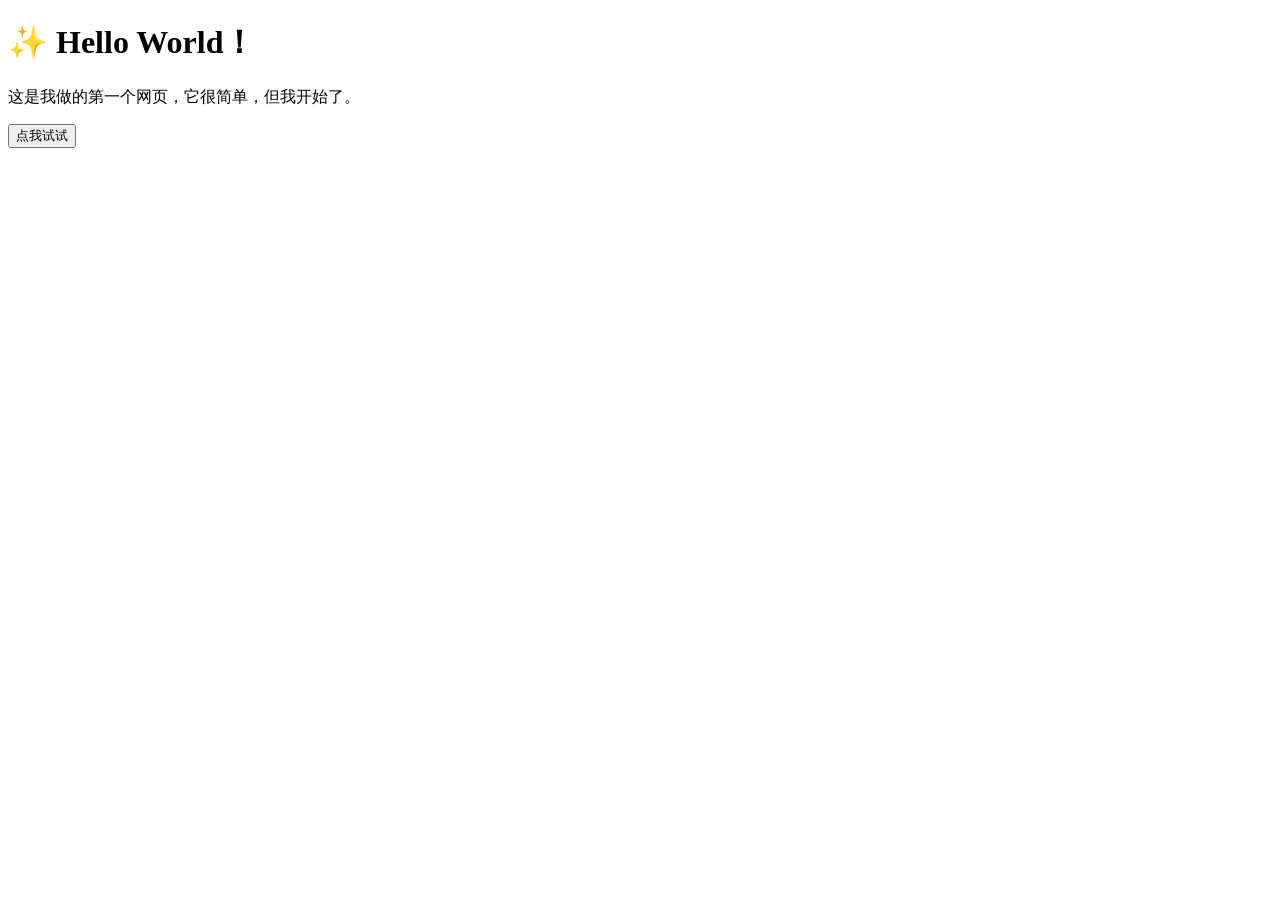
<file: index.html>
<!DOCTYPE html>
<html>
<head>
    <title>我的第一个网页</title>
</head>
<body>
    <h1>✨ Hello World！</h1>
    <p>这是我做的第一个网页，它很简单，但我开始了。</p>
    <button onclick="alert('你好，我是corner')">点我试试</button>
</body>
</html>
</file>
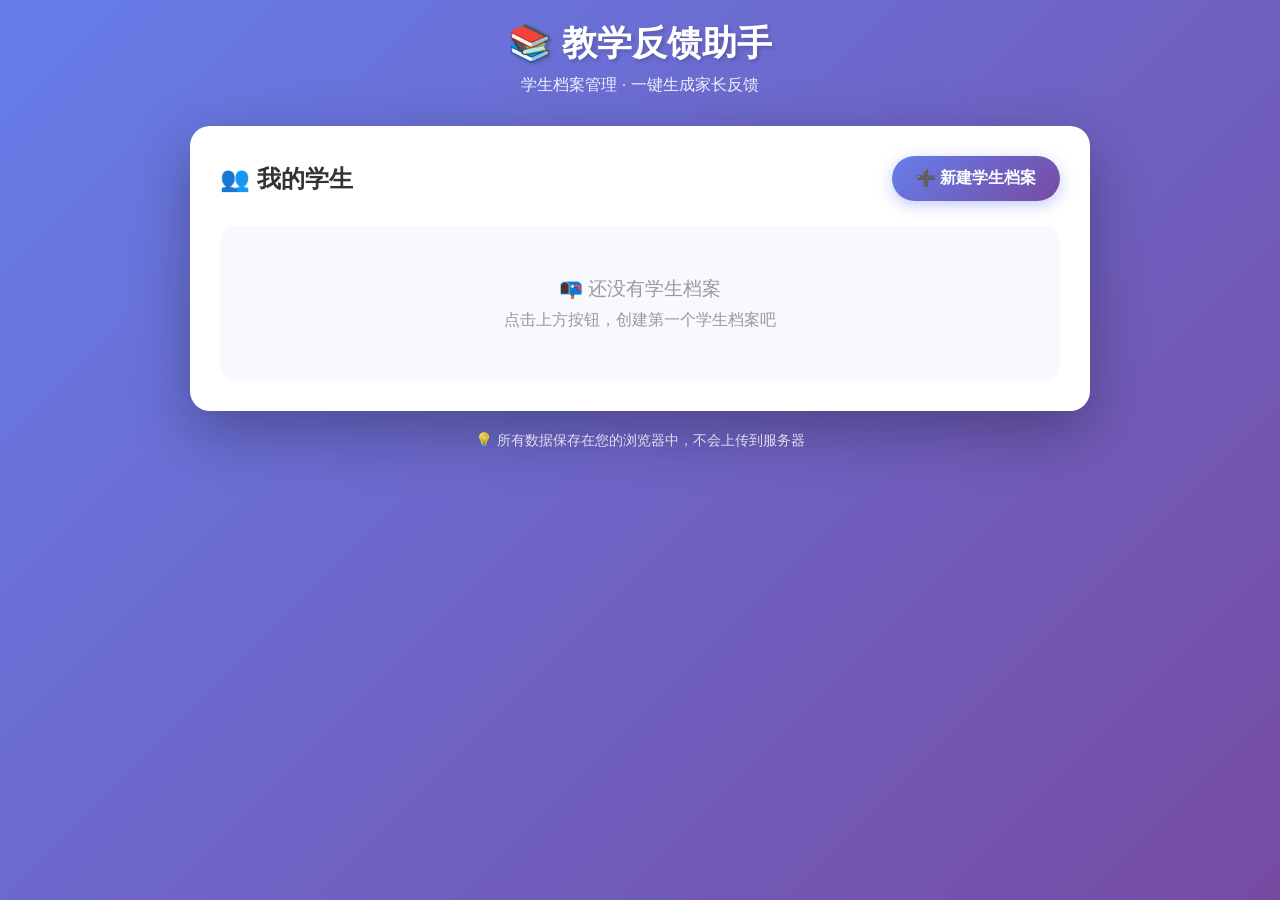
<file: teacher feedback/index.html>
<!DOCTYPE html>
<html lang="zh-CN">
<head>
    <meta charset="UTF-8">
    <meta name="viewport" content="width=device-width, initial-scale=1.0">
    <title>教学反馈 · 学生档案</title>
    <!-- 浏览器标签页图标 -->
    <link rel="icon" type="image/png" sizes="32x32" href="favicon.png">
    
    <!-- Apple 设备主屏幕图标 -->
    <link rel="apple-touch-icon" href="apple-touch-icon.png">
    
    <!-- Android 设备主屏幕图标 -->
    <link rel="manifest" href="site.webmanifest">
    <link rel="manifest" href="manifest.json">
    <link rel="stylesheet" href="style.css">
</head>
<body>
    <div class="container">
        <header>
            <h1>📚 教学反馈助手</h1>
            <p class="subtitle">学生档案管理 · 一键生成家长反馈</p>
        </header>

        <main>
            <!-- 操作栏 -->
            <div class="action-bar">
                <h2>👥 我的学生</h2>
                <button class="btn-primary" onclick="openNewStudentModal()">➕ 新建学生档案</button>
            </div>

            <!-- 学生列表区域 -->
            <div id="studentList" class="student-grid">
                <!-- 动态渲染 -->
            </div>

            <!-- 空状态提示 -->
            <div id="emptyState" class="empty-state" style="display: none;">
                <p>📭 还没有学生档案</p>
                <p>点击上方按钮，创建第一个学生档案吧</p>
            </div>
        </main>

        <footer>
            <p>💡 所有数据保存在您的浏览器中，不会上传到服务器</p>
        </footer>
    </div>

    <!-- 新建学生弹窗 -->
    <div id="newStudentModal" class="modal" style="display: none;">
        <div class="modal-content">
            <div class="modal-header">
                <h3>📝 新建学生档案</h3>
                <button class="close-btn" onclick="closeNewStudentModal()">&times;</button>
            </div>
            <div class="modal-body">
                <div class="form-group">
                    <label for="newName">👤 学生姓名 <span class="required">*</span></label>
                    <input type="text" id="newName" placeholder="例：张三">
                </div>
                
                <div class="form-group">
                    <label>🚻 学生性别 <span class="required">*</span></label>
                    <div class="gender-selector">
                        <label class="gender-option">
                            <input type="radio" name="gender" value="男"> 👦 男
                        </label>
                        <label class="gender-option">
                            <input type="radio" name="gender" value="女"> 👧 女
                        </label>
                    </div>
                </div>
                
                <div class="form-group">
                    <label for="newGrade">📌 年级 <span class="required">*</span></label>
                    <select id="newGrade">
                        <option value="">请选择</option>
                        <option value="一年级">一年级</option>
                        <option value="二年级">二年级</option>
                        <option value="三年级">三年级</option>
                        <option value="四年级">四年级</option>
                        <option value="五年级">五年级</option>
                        <option value="六年级">六年级</option>
                        <option value="初一">初一</option>
                        <option value="初二">初二</option>
                        <option value="初三">初三</option>
                        <option value="高一">高一</option>
                        <option value="高二">高二</option>
                        <option value="高三">高三</option>
                    </select>
                </div>
                
                <div class="form-group">
                    <label>📖 科目 <span class="required">*</span> <span style="font-weight: normal; color: #888; font-size: 0.85rem;">（可多选）</span></label>
                    <div class="subject-tag-container" id="subjectTags">
                        <span class="subject-tag" data-value="语文" onclick="toggleSubjectTag(this)">语文</span>
                        <span class="subject-tag" data-value="数学" onclick="toggleSubjectTag(this)">数学</span>
                        <span class="subject-tag" data-value="英语" onclick="toggleSubjectTag(this)">英语</span>
                        <span class="subject-tag" data-value="物理" onclick="toggleSubjectTag(this)">物理</span>
                        <span class="subject-tag" data-value="化学" onclick="toggleSubjectTag(this)">化学</span>
                        <span class="subject-tag" data-value="生物" onclick="toggleSubjectTag(this)">生物</span>
                        <span class="subject-tag" data-value="历史" onclick="toggleSubjectTag(this)">历史</span>
                        <span class="subject-tag" data-value="地理" onclick="toggleSubjectTag(this)">地理</span>
                        <span class="subject-tag" data-value="政治" onclick="toggleSubjectTag(this)">政治</span>
                    </div>
                    <input type="hidden" id="newSubject" value="">
                </div>
                
                <div class="form-group">
                    <label>👪 反馈发送给 <span class="required">*</span></label>
                    <div class="parent-selector">
                        <label class="parent-option">
                            <input type="radio" name="parent" value="爸爸"> 👨 爸爸
                        </label>
                        <label class="parent-option">
                            <input type="radio" name="parent" value="妈妈"> 👩 妈妈
                        </label>
                        <label class="parent-option">
                            <input type="radio" name="parent" value="家长"> 👪 家长（通用）
                        </label>
                    </div>
                </div>
            </div>
            <div class="modal-footer">
                <button class="btn-secondary" onclick="closeNewStudentModal()">取消</button>
                <button class="btn-primary" onclick="createNewStudent()">创建档案</button>
            </div>
        </div>
    </div>

    <script src="script.js"></script>
</body>
</html>
</file>
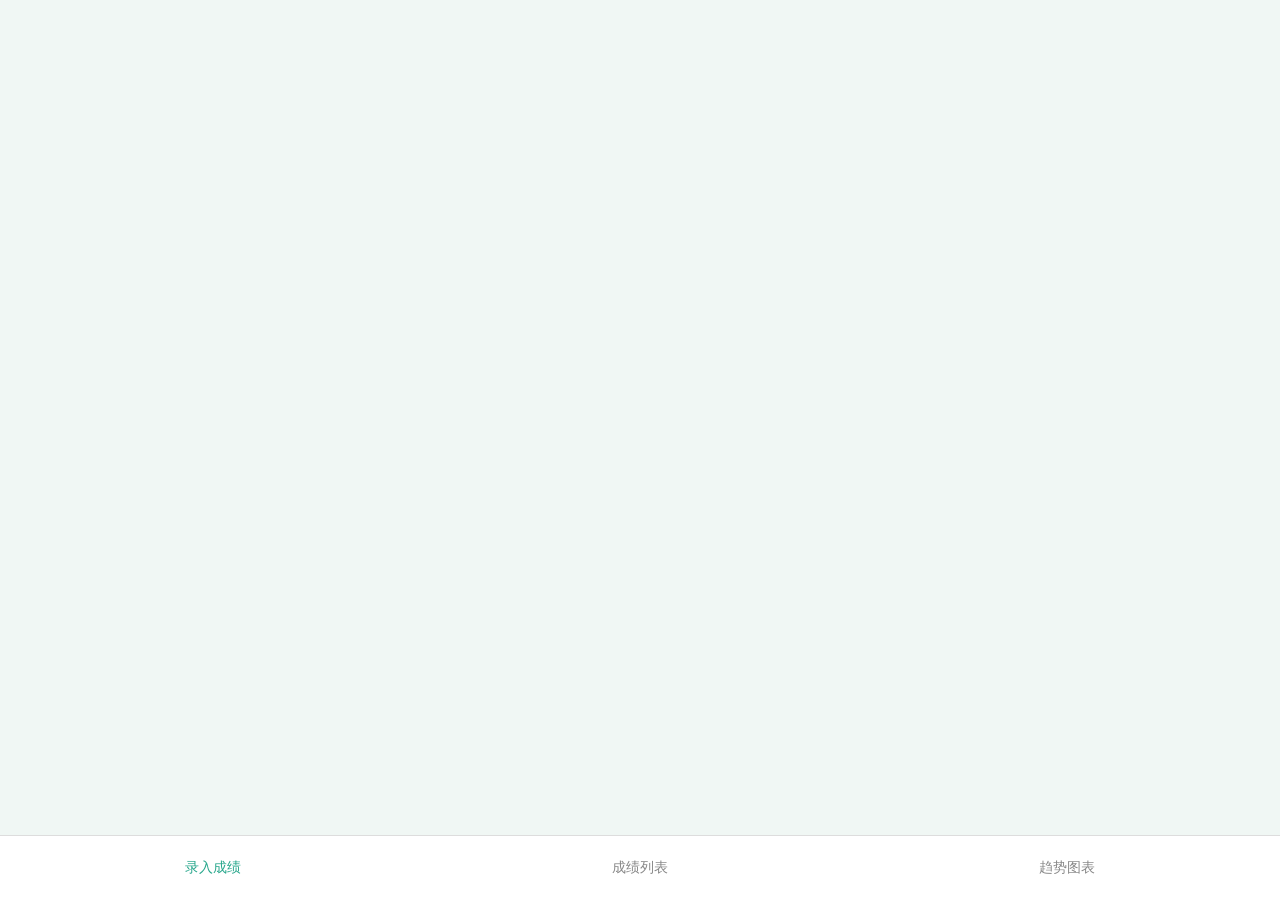
<file: score/score.html>
<!DOCTYPE html>
<html lang="zh-CN">
<head>
<meta charset="UTF-8">
<meta name="viewport" content="width=device-width, initial-scale=1.0, maximum-scale=1.0, user-scalable=no">
<title>成绩记录</title>
<style>
*{margin:0;padding:0;box-sizing:border-box;font-family:system-ui,-apple-system}
body{background:#f0f7f4;color:#222;padding-bottom:80px;min-height:100vh}
/*底部导航*/
.tab-bar{position:fixed;bottom:0;left:0;right:0;height:65px;background:#fff;display:flex;border-top:1px solid #ddd}
.tab-item{flex:1;display:flex;flex-direction:column;align-items:center;justify-content:center;font-size:14px;color:#888;cursor:pointer}
.tab-item.active{color:#28a78c;font-weight:500}
/*页面容器*/
.page{padding:16px;display:none}
.page.active{display:block}
.card{background:#fff;border-radius:14px;padding:18px;margin-bottom:16px;box-shadow:0 2px 10px #0000000f}
.title{font-size:22px;font-weight:600;margin-bottom:20px;color:#1a6b57}
input,select{width:100%;padding:13px;border:1px solid #cce8df;border-radius:10px;margin:8px 0;font-size:16px;outline:none;background:#fff}
/*总分排名双行自适应*/
.rank-row{display:flex;gap:10px;width:100%}
.rank-row input{flex:1}
/*科目行 手机弹性自适应布局，解决挤压消失*/
.subject-item{display:flex;flex-wrap:wrap;gap:8px;align-items:center;padding:10px 0;border-bottom:1px solid #f0f7f4;margin-bottom:8px}
.subject-item input{flex:1;min-width:75px;flex-basis:21%}
.sub-del{width:44px;height:44px;background:#eee;color:#f44336;border:none;border-radius:8px;cursor:pointer;font-size:18px;flex-shrink:0}
.btn{width:100%;padding:15px;border:none;border-radius:10px;font-size:17px;font-weight:500;cursor:pointer;margin-top:12px}
.btn-primary{background:#28a78c;color:#fff}
.btn-danger{background:#ee6b6b;color:#fff}
.btn-export{background:#4285f4;color:#fff}
.add-sub-btn{background:#e8f5f1;color:#28a78c}
.select-subject{margin-bottom:20px}
.empty-tip{text-align:center;padding:50px 0;color:#777;font-size:16px}
#chartBox{width:100%;height:340px;border:1px solid #e0ece8;border-radius:10px;margin-top:10px}
.up{color:#00b359;font-weight:bold}
.down{color:#f44336;font-weight:bold}
.same{color:#666}
.sub-block{background:#f8fbf9;padding:12px;border-radius:10px;margin:8px 0}
.tip-text{font-size:15px;color:#555;margin:6px 0 12px}
</style>
</head>
<body>
<div id="app">
    <!--录入页：修复手机科目布局-->
    <div class="page" id="page0">
        <div class="title">录入本次考试成绩</div>
        <div class="card">
            <input id="examName" placeholder="考试名称，如：高一第一次月考">
            <input type="date" id="examDate">
            <div class="rank-row">
                <input type="number" id="classRankInput" placeholder="总分班级排名">
                <input type="number" id="gradeRankInput" placeholder="总分年级排名">
            </div>
            <div class="tip-text">下方填写每科：科目名 / 分数 / 单科班排 / 单科级排</div>
            <div id="subjectWrap">
                <div class="subject-item">
                    <input class="subName" placeholder="科目名" value="语文">
                    <input type="number" class="subScore" placeholder="分数">
                    <input type="number" class="subClassRank" placeholder="班排">
                    <input type="number" class="subGradeRank" placeholder="级排">
                    <button class="sub-del" onclick="delSub(this)">-</button>
                </div>
                <div class="subject-item">
                    <input class="subName" placeholder="科目名" value="数学">
                    <input type="number" class="subScore" placeholder="分数">
                    <input type="number" class="subClassRank" placeholder="班排">
                    <input type="number" class="subGradeRank" placeholder="级排">
                    <button class="sub-del" onclick="delSub(this)">-</button>
                </div>
                <div class="subject-item">
                    <input class="subName" placeholder="科目名" value="英语">
                    <input type="number" class="subScore" placeholder="分数">
                    <input type="number" class="subClassRank" placeholder="班排">
                    <input type="number" class="subGradeRank" placeholder="级排">
                    <button class="sub-del" onclick="delSub(this)">-</button>
                </div>
            </div>
            <button class="btn add-sub-btn" onclick="addSubject()">+ 添加科目</button>
            <button class="btn btn-primary" onclick="saveExam()">保存本次全部成绩</button>
        </div>
    </div>

    <!--成绩列表-->
    <div class="page" id="page1">
        <div class="title">全部考试记录</div>
        <button class="btn btn-export" onclick="exportCSV()">导出完整成绩（总分+单科所有排名）</button>
        <div id="recordWrap"></div>
    </div>

    <!--趋势图表-->
    <div class="page" id="page2">
        <div class="title">分数&排名趋势图表</div>
        <div class="card select-subject">
            <label style="font-size:16px">选择查看数据：</label>
            <select id="chartSelect" onchange="drawChart()">
                <option value="totalScore">总分</option>
                <option value="totalClassRank">总分班级排名</option>
                <option value="totalGradeRank">总分年级排名</option>
            </select>
        </div>
        <div id="chartTip" class="empty-tip">至少录入2次考试，才能生成趋势图表</div>
        <canvas id="chartBox"></canvas>
    </div>

    <!--底部导航-->
    <div class="tab-bar">
        <div class="tab-item active" onclick="switchTab(0)">录入成绩</div>
        <div class="tab-item" onclick="switchTab(1)">成绩列表</div>
        <div class="tab-item" onclick="switchTab(2)">趋势图表</div>
    </div>
</div>

<script>
let examRecords = JSON.parse(localStorage.getItem("scoreData")) || [];
const chartCanvas = document.getElementById("chartBox");
const ctx = chartCanvas.getContext("2d");

//切换页面
function switchTab(num){
    document.querySelectorAll(".page").forEach(p=>p.classList.remove("active"));
    document.getElementById("page"+num).classList.add("active");
    document.querySelectorAll(".tab-item").forEach((t,i)=>t.classList.toggle("active",i===num));
    if(num===1)renderRecord();
    if(num===2)refreshSelect();
}

//新增科目行（弹性布局，手机不会挤没）
function addSubject(){
    const wrap = document.getElementById("subjectWrap");
    const div = document.createElement("div");
    div.className = "subject-item";
    div.innerHTML = `<input class="subName" placeholder="科目名"><input type="number" class="subScore" placeholder="分数"><input type="number" class="subClassRank" placeholder="班排"><input type="number" class="subGradeRank" placeholder="级排"><button class="sub-del" onclick="delSub(this)">-</button>`;
    wrap.appendChild(div);
}
//删除科目行
function delSub(btn){
    const p = btn.parentElement;
    const wrap = document.getElementById("subjectWrap");
    if(wrap.children.length>1)p.remove();
    else alert("至少保留一科");
}

//保存考试，自动计算总分进退步、每科单科进退步
function saveExam(){
    const name = document.getElementById("examName").value.trim();
    const date = document.getElementById("examDate").value;
    const totalClassRank = Number(document.getElementById("classRankInput").value);
    const totalGradeRank = Number(document.getElementById("gradeRankInput").value);
    if(!name||!date||isNaN(totalClassRank)||totalClassRank<=0||isNaN(totalGradeRank)||totalGradeRank<=0){
        return alert("请填写考试名称、日期、有效总分班级/年级排名");
    }
    //读取所有科目
    const nameEls = document.querySelectorAll(".subName");
    const scoreEls = document.querySelectorAll(".subScore");
    const subCREls = document.querySelectorAll(".subClassRank");
    const subGREls = document.querySelectorAll(".subGradeRank");
    const subjects = [];
    for(let i=0;i<nameEls.length;i++){
        const sName = nameEls[i].value.trim();
        const sScore = Number(scoreEls[i].value);
        const sCR = Number(subCREls[i].value);
        const sGR = Number(subGREls[i].value);
        if(sName&&!isNaN(sScore)&&sScore>=0&&!isNaN(sCR)&&sCR>0&&!isNaN(sGR)&&sGR>0){
            subjects.push({name:sName,score:sScore,classRank:sCR,gradeRank:sGR,classDiff:null,gradeDiff:null});
        }
    }
    if(subjects.length===0)return alert("至少填写一科完整信息：科目名、分数、单科班排、单科级排");
    //对比上一条记录，计算总分和单科进退步
    let totalClassDiff = null, totalGradeDiff = null;
    if(examRecords.length>0){
        const lastExam = examRecords[examRecords.length-1];
        //总分进退步
        totalClassDiff = lastExam.totalClassRank - totalClassRank;
        totalGradeDiff = lastExam.totalGradeRank - totalGradeRank;
        //单科匹配计算进退步
        const lastSubMap = {};
        lastExam.subjects.forEach(s=>lastSubMap[s.name]={cr:s.classRank,gr:s.gradeRank});
        subjects.forEach(s=>{
            const last = lastSubMap[s.name];
            if(last){
                s.classDiff = last.cr - s.classRank;
                s.gradeDiff = last.gr - s.gradeRank;
            }
        })
    }
    //存入记录
    examRecords.push({
        name,date,
        totalClassRank,totalClassDiff,
        totalGradeRank,totalGradeDiff,
        subjects
    });
    localStorage.setItem("scoreData",JSON.stringify(examRecords));
    //清空输入
    document.getElementById("examName").value="";
    document.getElementById("examDate").value="";
    document.getElementById("classRankInput").value="";
    document.getElementById("gradeRankInput").value="";
    document.getElementById("subjectWrap").innerHTML=`
        <div class="subject-item">
            <input class="subName" placeholder="科目名" value="语文">
            <input type="number" class="subScore" placeholder="分数">
            <input type="number" class="subClassRank" placeholder="班排">
            <input type="number" class="subGradeRank" placeholder="级排">
            <button class="sub-del" onclick="delSub(this)">-</button>
        </div>
        <div class="subject-item">
            <input class="subName" placeholder="科目名" value="数学">
            <input type="number" class="subScore" placeholder="分数">
            <input type="number" class="subClassRank" placeholder="班排">
            <input type="number" class="subGradeRank" placeholder="级排">
            <button class="sub-del" onclick="delSub(this)">-</button>
        </div>
        <div class="subject-item">
            <input class="subName" placeholder="科目名" value="英语">
            <input type="number" class="subScore" placeholder="分数">
            <input type="number" class="subClassRank" placeholder="班排">
            <input type="number" class="subGradeRank" placeholder="级排">
            <button class="sub-del" onclick="delSub(this)">-</button>
        </div>
    `;
    alert("保存成功！已自动计算总分及全部单科的班级、年级进退步");
}

//渲染全部考试记录
function renderRecord(){
    const wrap = document.getElementById("recordWrap");
    if(examRecords.length===0){
        wrap.innerHTML = `<div class="empty-tip">暂无成绩记录，去录入页面添加</div>`;
        return;
    }
    let html = "";
    examRecords.forEach((exam,idx)=>{
        const total = exam.subjects.reduce((sum,s)=>sum+s.score,0);
        //总分排名文字
        let totalCRText = `总分班排：${exam.totalClassRank}`;
        if(exam.totalClassDiff!==null){
            if(exam.totalClassDiff>0)totalCRText += `<span class="up">↑进步${exam.totalClassDiff}名</span>`;
            else if(exam.totalClassDiff<0)totalCRText += `<span class="down">↓退步${Math.abs(exam.totalClassDiff)}名</span>`;
            else totalCRText += `<span class="same">持平</span>`;
        }
        let totalGRText = `总分级排：${exam.totalGradeRank}`;
        if(exam.totalGradeDiff!==null){
            if(exam.totalGradeDiff>0)totalGRText += `<span class="up">↑进步${exam.totalGradeDiff}名</span>`;
            else if(exam.totalGradeDiff<0)totalGRText += `<span class="down">↓退步${Math.abs(exam.totalGradeDiff)}名</span>`;
            else totalGRText += `<span class="same">持平</span>`;
        }
        //单科详情
        let subHtml = "";
        exam.subjects.forEach(s=>{
            let crTxt = `单科班排${s.classRank}`;
            if(s.classDiff!==null){
                if(s.classDiff>0)crTxt+=`<span class="up">↑${s.classDiff}</span>`;
                else if(s.classDiff<0)crTxt+=`<span class="down">↓${Math.abs(s.classDiff)}</span>`;
                else crTxt+=`<span class="same">持平</span>`;
            }
            let grTxt = `单科级排${s.gradeRank}`;
            if(s.gradeDiff!==null){
                if(s.gradeDiff>0)grTxt+=`<span class="up">↑${s.gradeDiff}</span>`;
                else if(s.gradeDiff<0)grTxt+=`<span class="down">↓${Math.abs(s.gradeDiff)}</span>`;
                else grTxt+=`<span class="same">持平</span>`;
            }
            subHtml += `
            <div class="sub-block">
                <div style="font-weight:600;font-size:17px">${s.name}：${s.score}分</div>
                <div style="font-size:14px;margin-top:6px">${crTxt} | ${grTxt}</div>
            </div>`;
        })
        html += `
        <div class="card">
            <div style="font-weight:600;font-size:18px">${exam.name} · ${exam.date}</div>
            <div style="margin:8px 0;font-size:16px">总分数：${total}</div>
            <div style="margin:6px 0;font-size:15px">${totalCRText}</div>
            <div style="margin:6px 0;font-size:15px">${totalGRText}</div>
            <div style="margin-top:10px;font-size:16px;font-weight:500">各科详情：</div>
            ${subHtml}
            <button class="btn btn-danger" onclick="delExam(${idx})">删除本条记录</button>
        </div>`;
    })
    wrap.innerHTML = html;
}

//删除记录，重新计算所有进退步
function delExam(idx){
    if(!confirm("删除后所有排名进退步会重新计算，确认？"))return;
    examRecords.splice(idx,1);
    recalcAllDiff();
    localStorage.setItem("scoreData",JSON.stringify(examRecords));
    renderRecord();
    refreshSelect();
}
//全局重算所有总分、单科进退步
function recalcAllDiff(){
    for(let i=0;i<examRecords.length;i++){
        if(i===0){
            examRecords[i].totalClassDiff=null;
            examRecords[i].totalGradeDiff=null;
            examRecords[i].subjects.forEach(s=>{s.classDiff=null;s.gradeDiff=null;})
            continue;
        }
        const prev = examRecords[i-1];
        const curr = examRecords[i];
        //总分差值
        curr.totalClassDiff = prev.totalClassRank - curr.totalClassRank;
        curr.totalGradeDiff = prev.totalGradeRank - curr.totalGradeRank;
        //单科匹配差值
        const prevSubMap = {};
        prev.subjects.forEach(s=>prevSubMap[s.name]={cr:s.classRank,gr:s.gradeRank});
        curr.subjects.forEach(s=>{
            const ps = prevSubMap[s.name];
            if(ps){
                s.classDiff = ps.cr - s.classRank;
                s.gradeDiff = ps.gr - s.gradeRank;
            }else{
                s.classDiff=null;s.gradeDiff=null;
            }
        })
    }
}

//刷新图表下拉选项
function refreshSelect(){
    const sel = document.getElementById("chartSelect");
    const tip = document.getElementById("chartTip");
    if(examRecords.length<2){
        tip.style.display="block";chartCanvas.style.display="none";
        sel.innerHTML = `<option value="totalScore">总分</option><option value="totalClassRank">总分班级排名</option><option value="totalGradeRank">总分年级排名</option>`;
        return;
    }
    tip.style.display="none";chartCanvas.style.display="block";
    const subSet = new Set();
    examRecords.forEach(e=>e.subjects.forEach(s=>subSet.add(s.name)));
    const subList = Array.from(subSet);
    let opt = `<option value="totalScore">总分</option><option value="totalClassRank">总分班级排名</option><option value="totalGradeRank">总分年级排名</option>`;
    subList.forEach(name=>{
        opt += `<option value="subScore_${name}">${name} 单科分数</option>`;
        opt += `<option value="subCR_${name}">${name} 单科班级排名</option>`;
        opt += `<option value="subGR_${name}">${name} 单科年级排名</option>`;
    })
    sel.innerHTML = opt;
    drawChart();
}

//绘制折线图
function drawChart(){
    const target = document.getElementById("chartSelect").value;
    const w = chartCanvas.clientWidth;
    const h = chartCanvas.clientHeight;
    chartCanvas.width=w;chartCanvas.height=h;
    ctx.clearRect(0,0,w,h);
    const chartData = [];
    examRecords.forEach(exam=>{
        let val=null;
        if(target==="totalScore"){
            val = exam.subjects.reduce((sum,s)=>sum+s.score,0);
        }else if(target==="totalClassRank"){
            val=exam.totalClassRank;
        }else if(target==="totalGradeRank"){
            val=exam.totalGradeRank;
        }else if(target.startsWith("subScore_")){
            const subName = target.replace("subScore_","");
            const s = exam.subjects.find(x=>x.name===subName);
            val = s?s.score:null;
        }else if(target.startsWith("subCR_")){
            const subName = target.replace("subCR_","");
            const s = exam.subjects.find(x=>x.name===subName);
            val = s?s.classRank:null;
        }else if(target.startsWith("subGR_")){
            const subName = target.replace("subGR_","");
            const s = exam.subjects.find(x=>x.name===subName);
            val = s?s.gradeRank:null;
        }
        chartData.push({label:exam.name,value:val});
    })
    const valid = chartData.filter(d=>d.value!==null);
    if(valid.length<2)return;
    const padX=40,padY=40;
    const innerW=w-padX*2,innerH=h-padY*2;
    const vals = valid.map(d=>d.value);
    let minV = Math.floor(Math.min(...vals)/10)*10;
    let maxV = Math.ceil(Math.max(...vals)/10)*10;
    const range = maxV-minV||100;
    //网格
    ctx.strokeStyle="#e0ece8";ctx.lineWidth=1;
    for(let i=0;i<=5;i++){
        const y = padY + innerH*(1-i/5);
        ctx.beginPath();ctx.moveTo(padX,y);ctx.lineTo(w-padX,y);ctx.stroke();
        ctx.fillStyle="#666";ctx.font="12px system-ui";
        ctx.fillText(String(minV+range*(i/5)),5,y+4);
    }
    //X轴文字
    const stepX = innerW/(valid.length-1);
    valid.forEach((d,i)=>{
        const x = padX+stepX*i;
        ctx.fillText(d.label.slice(0,4),x-20,h-12);
    })
    //折线
    ctx.strokeStyle="#28a78c";ctx.lineWidth=3;ctx.beginPath();
    valid.forEach((d,i)=>{
        const x = padX+stepX*i;
        const y = padY + innerH*(1-(d.value-minV)/range);
        i===0?ctx.moveTo(x,y):ctx.lineTo(x,y);
    })
    ctx.stroke();
    //圆点
    ctx.fillStyle="#28a78c";
    valid.forEach((d,i)=>{
        const x = padX+stepX*i;
        const y = padY + innerH*(1-(d.value-minV)/range);
        ctx.beginPath();ctx.arc(x,y,5,0,Math.PI*2);ctx.fill();
    })
}

//导出CSV
function exportCSV(){
    if(examRecords.length===0)return alert("暂无数据可导出");
    const subSet = new Set();
    examRecords.forEach(e=>e.subjects.forEach(s=>subSet.add(s.name)));
    const subList = Array.from(subSet);
    let header = "考试名称,考试日期,总分,总分班级排名,总分班排进退步,总分年级排名,总分级排进退步,";
    subList.forEach(name=>{
        header += `${name}分数,${name}单科班排,${name}班排进退步,${name}单科级排,${name}级排进退步,`;
    })
    let csv = header.slice(0,-1)+"\n";
    examRecords.forEach(exam=>{
        const total = exam.subjects.reduce((sum,s)=>sum+s.score,0);
        const row = [
            exam.name,exam.date,total,
            exam.totalClassRank,exam.totalClassDiff??"",
            exam.totalGradeRank,exam.totalGradeDiff??""
        ];
        subList.forEach(name=>{
            const s = exam.subjects.find(x=>x.name===name);
            if(s){
                row.push(s.score,s.classRank,s.classDiff??"",s.gradeRank,s.gradeDiff??"");
            }else{
                row.push("","","","","");
            }
        })
        csv += row.join(",")+"\n";
    })
    const blob = new Blob(["\uFEFF"+csv],{type:"text/csv;charset=utf-8"});
    const url = URL.createObjectURL(blob);
    const a = document.createElement("a");
    a.href=url;a.download="成绩完整记录_含总分单科排名.csv";a.click();
    URL.revokeObjectURL(url);
    alert("导出成功！表格包含总分、总分排名、每一科分数+单科班级/年级排名及进退步");
}

window.onload = function(){
    renderRecord();
    refreshSelect();
}
</script>
</body>
</html>
</file>
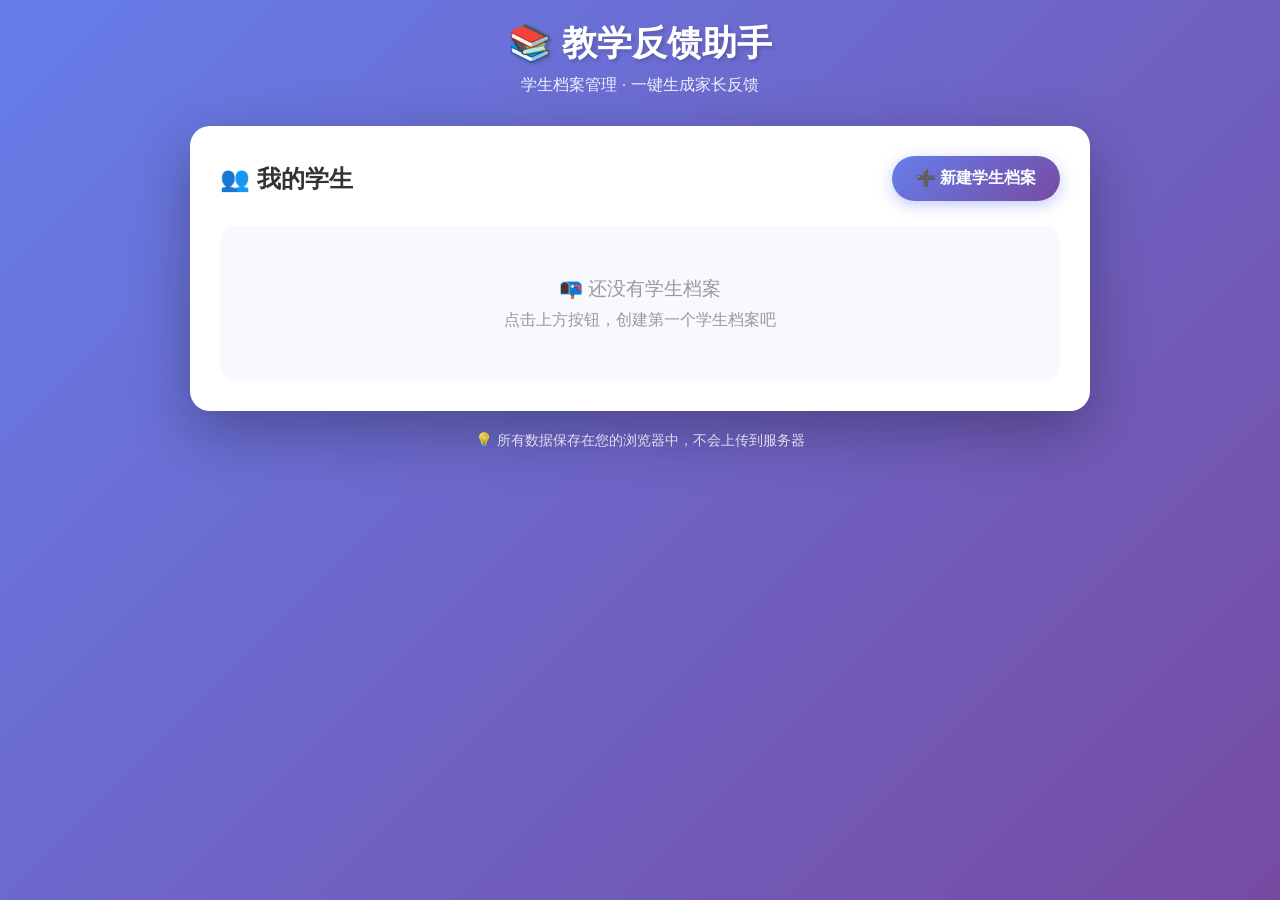
<file: teacher feedback/student.html>
<!DOCTYPE html>
<html lang="zh-CN">
<head>
    <meta charset="UTF-8">
    <meta name="viewport" content="width=device-width, initial-scale=1.0">
    <title>学生详情 · 教学反馈</title>
   <!-- 浏览器标签页图标 -->
    <link rel="icon" type="image/png" sizes="32x32" href="favicon.png">
    
    <!-- Apple 设备主屏幕图标 -->
    <link rel="apple-touch-icon" href="apple-touch-icon.png">
    
    <!-- Android 设备主屏幕图标 -->
    <link rel="manifest" href="site.webmanifest">
    <link rel="manifest" href="manifest.json">
    <link rel="stylesheet" href="style.css">
</head>
<body>
    <div class="container">
        <header>
            <div class="header-with-back">
                <button class="back-btn" onclick="goBack()">← 返回</button>
                <h1 id="pageTitle">📖 学生详情</h1>
            </div>
        </header>

        <main>
            <!-- 学生信息卡片 -->
            <div class="student-info-card">
                <div class="info-row">
                    <span class="info-label">👤 姓名：</span>
                    <span class="info-value" id="displayName">-</span>
                </div>
                <div class="info-row">
                    <span class="info-label">🚻 性别：</span>
                    <span class="info-value" id="displayGender">-</span>
                </div>
                <div class="info-row">
                    <span class="info-label">📌 年级：</span>
                    <span class="info-value" id="displayGrade">-</span>
                </div>
                <div class="info-row">
                    <span class="info-label">📖 科目：</span>
                    <span class="info-value" id="displaySubject">-</span>
                </div>
                <div class="info-row">
                    <span class="info-label">👪 发送给：</span>
                    <span class="info-value" id="displayParent">-</span>
                </div>
            </div>

            <!-- 生成新反馈区域（可折叠） -->
            <div class="collapsible-section">
                <div class="section-header" onclick="toggleNewFeedback()">
                    <h3>✨ 生成本次课反馈</h3>
                    <span id="toggleIcon">▼</span>
                </div>
                <div id="newFeedbackPanel" class="section-content">
                    <div class="form-group">
                        <label for="lessonTopic">📚 本节课主题 <span class="required">*</span></label>
                        <input type="text" id="lessonTopic" placeholder="例：分数的加减法 / 古诗《静夜思》">
                    </div>
                    <div class="form-group">
                        <label for="lessonContent">✏️ 学习内容与完成情况 <span class="required">*</span></label>
                        <textarea id="lessonContent" rows="4" placeholder="例：今天学习了分数的加减法，完成了课本第25-26页的10道练习题。学生整体掌握较好，但在通分环节容易出错..."></textarea>
                    </div>
                    <div class="form-group">
                        <label for="photoInput">📸 题目照片（可选，可多选）</label>
                        <input type="file" id="photoInput" accept="image/*" multiple>
                        <small id="photoCount" style="display: none; color: #667eea; font-weight: 500;">
                            📎 已选择 <span id="selectedCount">0</span> 张照片
                        </small>
                    </div>
                    <div class="form-group">
                        <label for="extraNote">💬 补充说明（可选）</label>
                        <input type="text" id="extraNote" placeholder="例：今天举手发言很积极 / 注意力需要提醒">
                    </div>
                    
                    <button class="btn-primary btn-full" onclick="generateAndSaveFeedback()">
                        🤖 AI 生成反馈并保存
                    </button>
                    
                    <!-- 生成结果预览 -->
                    <div id="previewSection" style="display: none;">
                        <div class="preview-header">
                            <h4>📋 生成的反馈</h4>
                            <button class="btn-small" onclick="copyPreview()">📋 复制</button>
                        </div>
                        <div id="previewContent" class="preview-box"></div>
                        <button class="btn-success btn-full" onclick="saveCurrentFeedback()">
                            💾 确认保存到历史记录
                        </button>
                    </div>
                </div>
            </div>

            <!-- 历史反馈记录 -->
            <div class="history-section">
                <h3>📜 历史反馈记录</h3>
                <div id="feedbackHistory" class="history-list">
                    <!-- 动态渲染 -->
                </div>
                <div id="noHistory" class="empty-state" style="display: none;">
                    <p>📭 还没有反馈记录</p>
                    <p>点击上方按钮，生成第一条反馈吧</p>
                </div>
            </div>
        </main>
    </div>

    <script src="script.js"></script>
</body>
</html>
</file>
<file: teacher feedback/style.css>
/* ========== 基础重置 ========== */
* {
    margin: 0;
    padding: 0;
    box-sizing: border-box;
}

body {
    font-family: -apple-system, BlinkMacSystemFont, 'Segoe UI', Roboto, 'Helvetica Neue', sans-serif;
    background: linear-gradient(135deg, #667eea 0%, #764ba2 100%);
    min-height: 100vh;
    padding: 20px;
}

.container {
    max-width: 900px;
    margin: 0 auto;
}

/* ========== 头部 ========== */
header {
    text-align: center;
    color: white;
    margin-bottom: 30px;
}

header h1 {
    font-size: 2.2rem;
    margin-bottom: 8px;
    text-shadow: 2px 2px 4px rgba(0,0,0,0.2);
}

.subtitle {
    font-size: 1rem;
    opacity: 0.9;
}

.header-with-back {
    display: flex;
    align-items: center;
    gap: 15px;
}

.back-btn {
    background: rgba(255,255,255,0.2);
    color: white;
    border: none;
    padding: 10px 18px;
    border-radius: 30px;
    font-size: 1rem;
    cursor: pointer;
    transition: background 0.2s;
}

.back-btn:hover {
    background: rgba(255,255,255,0.3);
}

/* ========== 主内容区 ========== */
main {
    background: white;
    border-radius: 20px;
    padding: 30px;
    box-shadow: 0 20px 60px rgba(0,0,0,0.3);
}

/* ========== 操作栏 ========== */
.action-bar {
    display: flex;
    justify-content: space-between;
    align-items: center;
    margin-bottom: 25px;
}

.action-bar h2 {
    color: #333;
    font-size: 1.5rem;
}

/* ========== 按钮样式 ========== */
.btn-primary {
    background: linear-gradient(135deg, #667eea 0%, #764ba2 100%);
    color: white;
    border: none;
    padding: 12px 24px;
    font-size: 1rem;
    font-weight: 600;
    border-radius: 40px;
    cursor: pointer;
    transition: transform 0.2s, box-shadow 0.2s;
    box-shadow: 0 4px 15px rgba(102, 126, 234, 0.4);
}

.btn-primary:hover {
    transform: translateY(-2px);
    box-shadow: 0 6px 20px rgba(102, 126, 234, 0.5);
}

.btn-secondary {
    background: #f0f0f0;
    color: #333;
    border: none;
    padding: 12px 24px;
    font-size: 1rem;
    border-radius: 40px;
    cursor: pointer;
    transition: background 0.2s;
}

.btn-secondary:hover {
    background: #e0e0e0;
}

.btn-success {
    background: #27ae60;
    color: white;
    border: none;
    padding: 12px 24px;
    font-size: 1rem;
    font-weight: 600;
    border-radius: 40px;
    cursor: pointer;
    transition: background 0.2s;
}

.btn-success:hover {
    background: #219a52;
}

.btn-full {
    width: 100%;
    margin-top: 15px;
}

.btn-small {
    background: #f0f0f0;
    color: #333;
    border: none;
    padding: 6px 12px;
    border-radius: 20px;
    font-size: 0.85rem;
    cursor: pointer;
}

.btn-small:hover {
    background: #e0e0e0;
}

/* ========== 学生卡片网格 ========== */
.student-grid {
    display: grid;
    grid-template-columns: repeat(auto-fill, minmax(200px, 1fr));
    gap: 20px;
}

.student-card {
    position: relative;
    display: flex;
    align-items: center;
    background: linear-gradient(135deg, #f5f7fa 0%, #e8ecff 100%);
    border-radius: 16px;
    padding: 20px;
    border: 1px solid #d0d8ff;
    transition: transform 0.2s, box-shadow 0.2s;
}

.student-card:hover {
    transform: translateY(-4px);
    box-shadow: 0 8px 20px rgba(102, 126, 234, 0.2);
}

.student-card-content {
    flex: 1;
    cursor: pointer;
}

.student-card-content h3 {
    color: #333;
    margin-bottom: 8px;
    font-size: 1.3rem;
}

.student-card-content p {
    color: #666;
    font-size: 0.9rem;
    margin-bottom: 4px;
}

.student-subjects {
    color: #666;
    font-size: 0.9rem;
    margin-bottom: 4px;
}

.feedback-count {
    margin-top: 12px;
    color: #667eea;
    font-weight: 600;
}

.delete-student-btn {
    position: absolute;
    top: 10px;
    right: 10px;
    background: rgba(231, 76, 60, 0.1);
    border: none;
    font-size: 18px;
    padding: 6px 10px;
    border-radius: 30px;
    cursor: pointer;
    opacity: 0.6;
    transition: opacity 0.2s, background 0.2s;
}

.delete-student-btn:hover {
    opacity: 1;
    background: rgba(231, 76, 60, 0.2);
}

/* ========== 学生信息卡片 ========== */
.student-info-card {
    background: linear-gradient(135deg, #f5f7fa 0%, #e8ecff 100%);
    border-radius: 16px;
    padding: 20px;
    margin-bottom: 25px;
    border: 1px solid #d0d8ff;
}

.info-row {
    display: flex;
    align-items: center;
    margin-bottom: 8px;
}

.info-row:last-child {
    margin-bottom: 0;
}

.info-label {
    width: 80px;
    color: #555;
    font-weight: 500;
}

.info-value {
    color: #333;
    font-weight: 600;
}

/* ========== 可折叠区域 ========== */
.collapsible-section {
    background: #f8f9ff;
    border-radius: 16px;
    margin-bottom: 25px;
    border: 1px solid #e0e6ff;
    overflow: hidden;
}

.section-header {
    padding: 18px 20px;
    cursor: pointer;
    display: flex;
    justify-content: space-between;
    align-items: center;
    background: #f8f9ff;
    transition: background 0.2s;
}

.section-header:hover {
    background: #eef1ff;
}

.section-header h3 {
    color: #333;
    font-size: 1.2rem;
}

#toggleIcon {
    font-size: 1.2rem;
    color: #667eea;
    transition: transform 0.3s;
}

.section-content {
    padding: 0 20px 20px 20px;
    border-top: 1px solid #e0e6ff;
}

.section-content.collapsed {
    display: none;
}

/* ========== 表单样式 ========== */
.form-group {
    margin-bottom: 18px;
}

.form-group label {
    display: block;
    font-weight: 600;
    color: #333;
    margin-bottom: 6px;
    font-size: 0.95rem;
}

.form-group input,
.form-group textarea,
.form-group select {
    width: 100%;
    padding: 12px 16px;
    border: 2px solid #e0e0e0;
    border-radius: 12px;
    font-size: 1rem;
    transition: border-color 0.3s, box-shadow 0.3s;
    font-family: inherit;
}

.form-group input:focus,
.form-group textarea:focus,
.form-group select:focus {
    outline: none;
    border-color: #667eea;
    box-shadow: 0 0 0 3px rgba(102, 126, 234, 0.2);
}

.required {
    color: #e74c3c;
}

/* ========== 性别和家长选择器 ========== */
.gender-selector,
.parent-selector {
    display: flex;
    gap: 15px;
    flex-wrap: wrap;
}

.gender-option,
.parent-option {
    display: flex;
    align-items: center;
    gap: 6px;
    cursor: pointer;
    padding: 10px 18px;
    background: #f5f5f5;
    border-radius: 30px;
    transition: background 0.2s;
}

.gender-option:hover,
.parent-option:hover {
    background: #e8ecff;
}

.gender-option input,
.parent-option input {
    width: auto;
    margin-right: 4px;
}

.gender-option:has(input:checked),
.parent-option:has(input:checked) {
    background: linear-gradient(135deg, #667eea 0%, #764ba2 100%);
    color: white;
}

/* ========== 多选标签样式 ========== */
.subject-tag-container {
    display: flex;
    flex-wrap: wrap;
    gap: 10px;
    margin-top: 5px;
}

.subject-tag {
    display: inline-block;
    padding: 8px 16px;
    background: #f0f0f0;
    color: #555;
    border-radius: 30px;
    font-size: 0.95rem;
    cursor: pointer;
    transition: all 0.2s;
    border: 2px solid transparent;
    user-select: none;
}

.subject-tag:hover {
    background: #e0e0e0;
}

.subject-tag.selected {
    background: linear-gradient(135deg, #667eea 0%, #764ba2 100%);
    color: white;
    border-color: #667eea;
}

/* ========== 预览区域 ========== */
#previewSection {
    margin-top: 20px;
    padding-top: 20px;
    border-top: 1px dashed #ccc;
}

.preview-header {
    display: flex;
    justify-content: space-between;
    align-items: center;
    margin-bottom: 10px;
}

.preview-header h4 {
    color: #333;
}

.preview-box {
    background: white;
    border-radius: 12px;
    padding: 18px;
    min-height: 120px;
    border: 1px solid #e0e0e0;
    line-height: 1.8;
    color: #2c3e50;
    white-space: pre-wrap;
    word-break: break-word;
    margin-bottom: 15px;
}

/* ========== 历史记录列表 ========== */
.history-section h3 {
    color: #333;
    margin-bottom: 18px;
    font-size: 1.2rem;
}

.history-list {
    display: flex;
    flex-direction: column;
    gap: 15px;
}

.feedback-item {
    background: #f8f9ff;
    border-radius: 16px;
    padding: 18px;
    border: 1px solid #e0e6ff;
}

.feedback-item-header {
    display: flex;
    justify-content: space-between;
    align-items: center;
    margin-bottom: 10px;
}

.feedback-date {
    color: #888;
    font-size: 0.85rem;
}

.feedback-topic {
    font-weight: 600;
    color: #667eea;
}

.feedback-content {
    color: #333;
    line-height: 1.7;
    white-space: pre-wrap;
    word-break: break-word;
    margin-bottom: 12px;
}

.feedback-actions {
    display: flex;
    gap: 10px;
    justify-content: flex-end;
}

/* ========== 空状态 ========== */
.empty-state {
    text-align: center;
    padding: 50px 20px;
    color: #999;
    background: #f8f9ff;
    border-radius: 16px;
}

.empty-state p:first-child {
    font-size: 1.2rem;
    margin-bottom: 8px;
}

/* ========== 弹窗 ========== */
.modal {
    position: fixed;
    top: 0;
    left: 0;
    width: 100%;
    height: 100%;
    background: rgba(0,0,0,0.5);
    display: flex;
    justify-content: center;
    align-items: center;
    z-index: 1000;
}

.modal-content {
    background: white;
    border-radius: 20px;
    width: 90%;
    max-width: 450px;
    box-shadow: 0 20px 60px rgba(0,0,0,0.3);
}

.modal-header {
    padding: 20px 24px;
    border-bottom: 1px solid #eee;
    display: flex;
    justify-content: space-between;
    align-items: center;
}

.modal-header h3 {
    color: #333;
    font-size: 1.3rem;
}

.close-btn {
    background: none;
    border: none;
    font-size: 24px;
    cursor: pointer;
    color: #999;
}

.close-btn:hover {
    color: #333;
}

.modal-body {
    padding: 24px;
}

.modal-footer {
    padding: 16px 24px;
    border-top: 1px solid #eee;
    display: flex;
    justify-content: flex-end;
    gap: 12px;
}

/* ========== 页脚 ========== */
footer {
    margin-top: 20px;
    text-align: center;
    color: rgba(255,255,255,0.8);
    font-size: 0.9rem;
}

/* ========== 响应式 ========== */
@media (max-width: 600px) {
    header h1 {
        font-size: 1.8rem;
    }
    
    main {
        padding: 20px;
    }
    
    .action-bar {
        flex-direction: column;
        gap: 15px;
        align-items: stretch;
    }
    
    .student-grid {
        grid-template-columns: 1fr;
    }
    
    .modal-content {
        width: 95%;
    }
}
</file>
